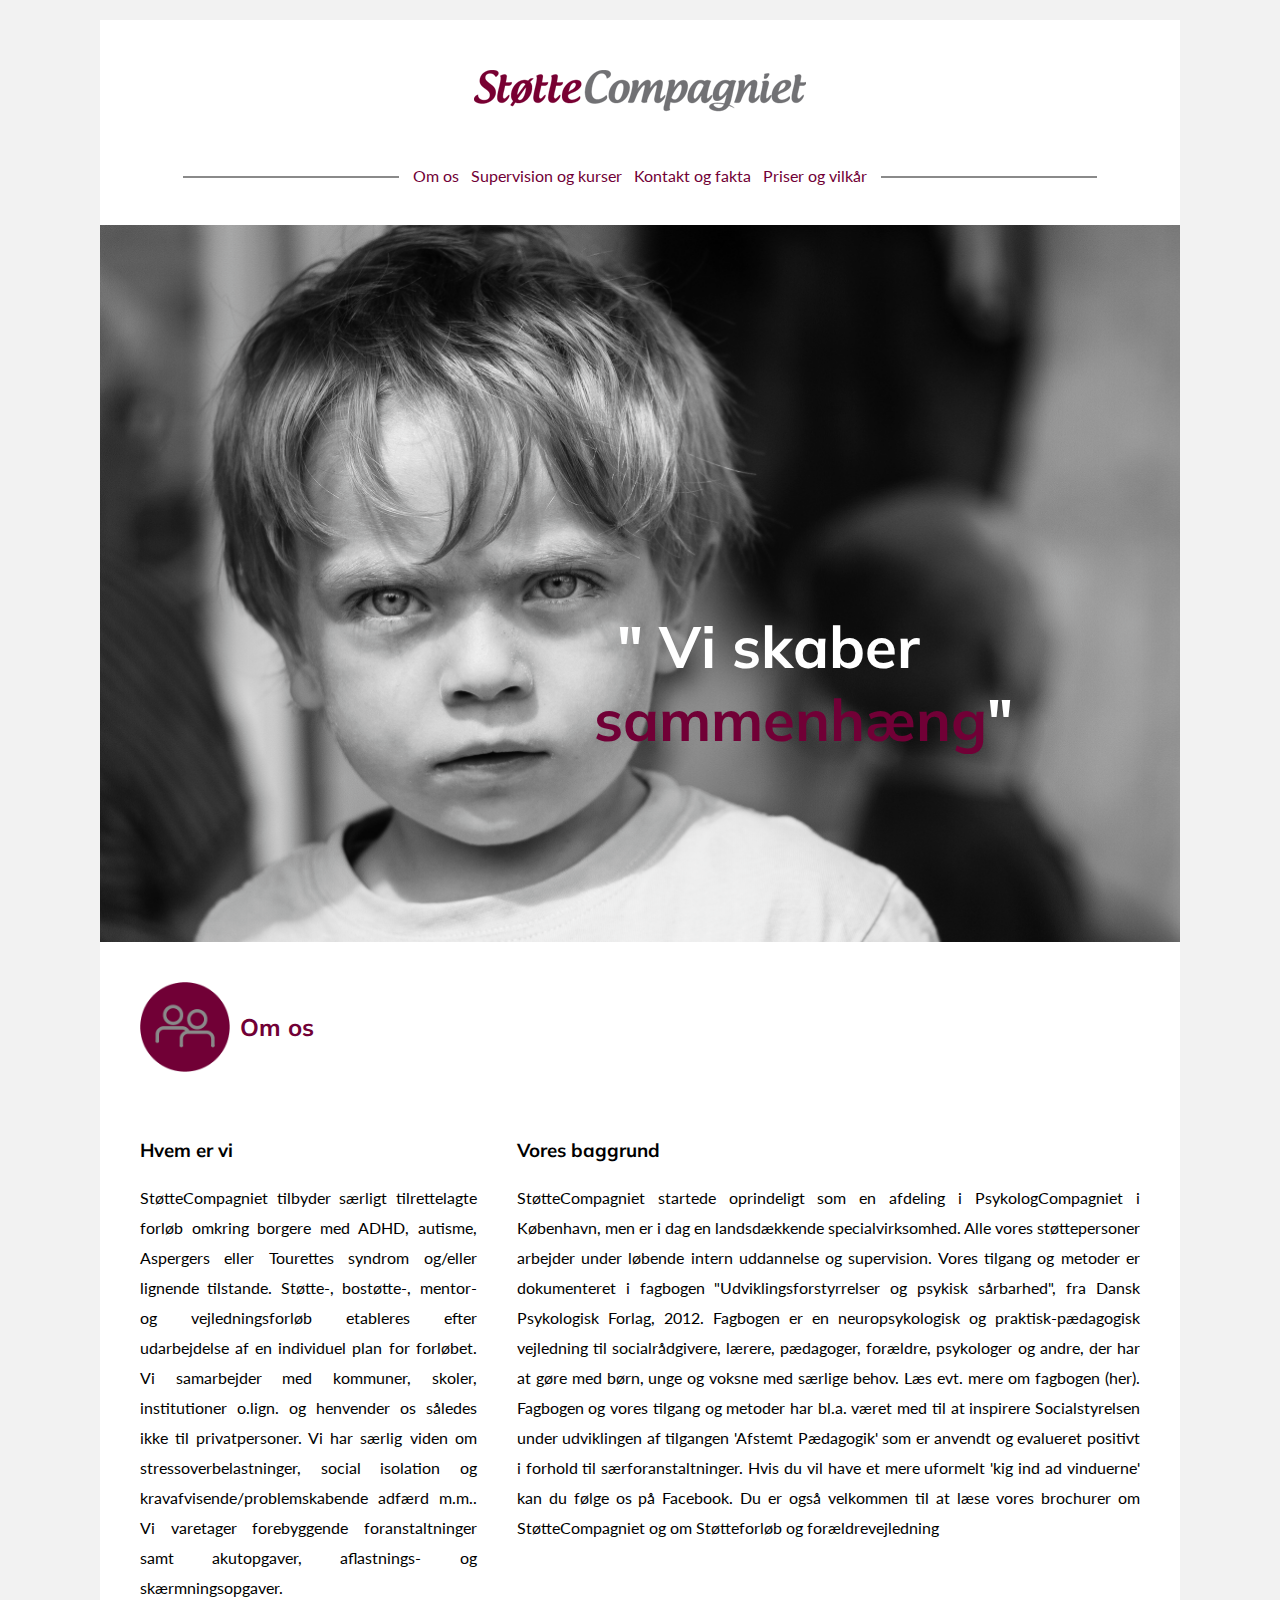
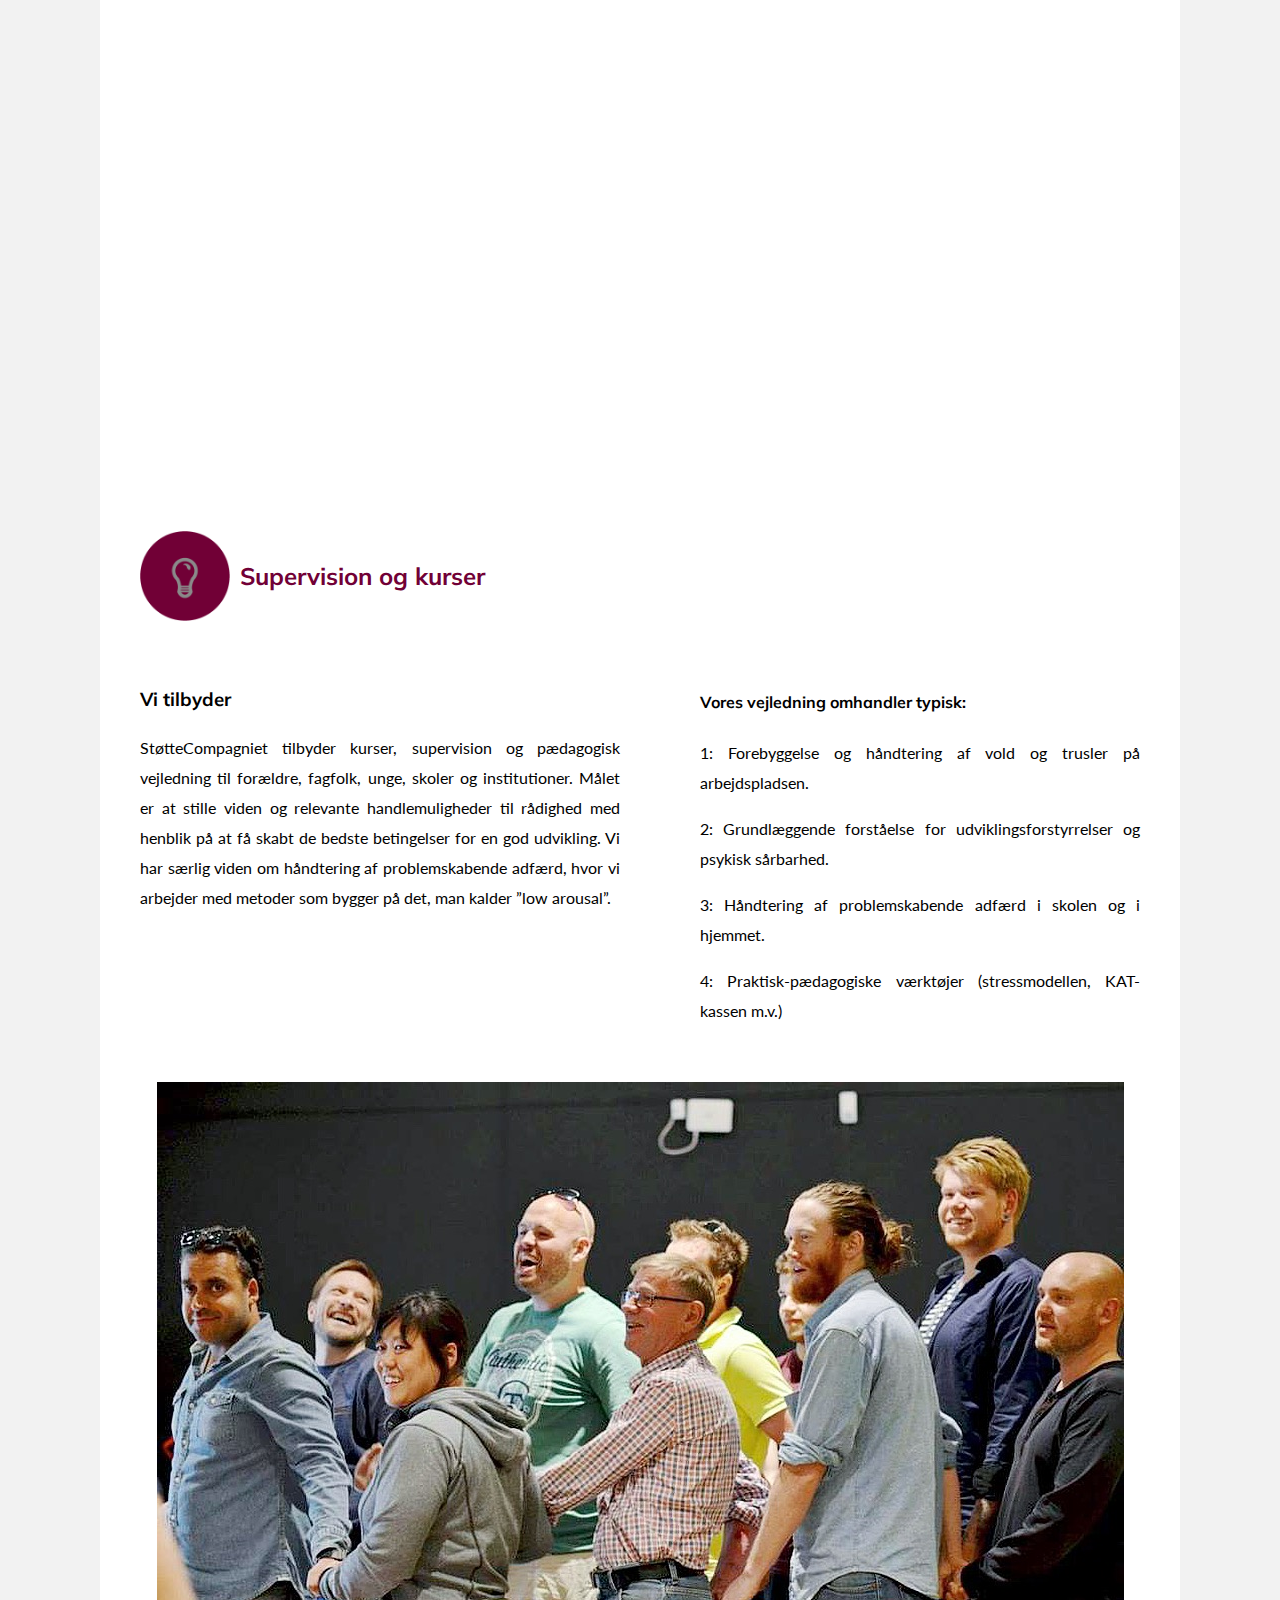
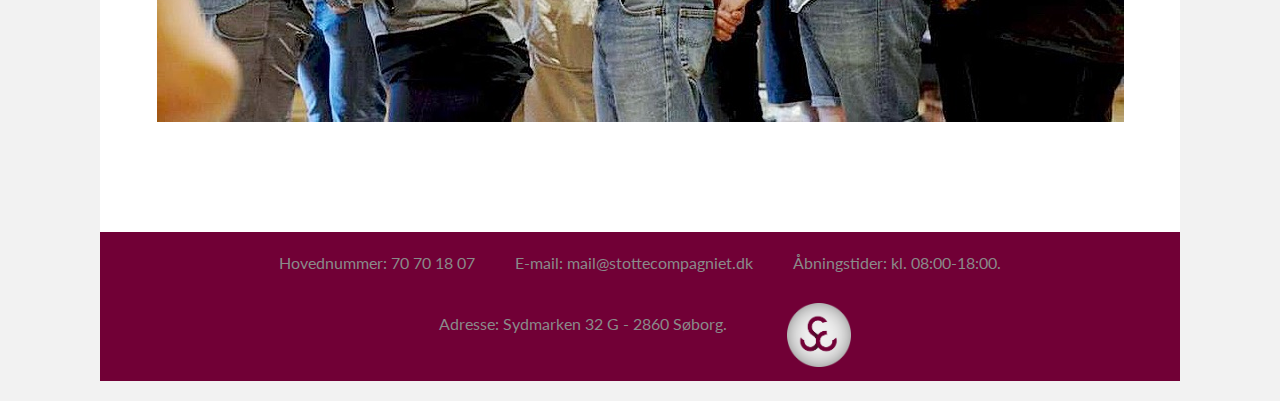
<file: index.html>
<!DOCTYPE html>
<html lang="da">

<head>
    <meta charset="utf-8">
    <meta name="viewport" content="width=device-width, initial-scale=1.0">
    <title>Støttecompagniet</title>
    <meta name="robots" content="noindex">
    <link rel="stylesheet" href="style.css">
    <link href="https://fonts.googleapis.com/css?family=Lato|Muli:400,700" rel="stylesheet"> </head>

<body>
    <div class="sider">
        <header>
            <div class="logo_top"> <img src="images/scdklogo.png"> </div>
            <div class="nav_wrapper">
                <div class="linie"></div>
                <nav> <a href="#om">Om os</a> <a href="#kurser">Supervision og kurser</a> <a href="#kontakt_fakta">Kontakt og fakta</a> <a href="priser.html">Priser og vilkår</a></nav>
                <div class="linie"></div>
            </div>
        </header>
        <section id="splash">
            <div class="text_overlay">
                <h5 class="skaber">" Vi skaber</h5>
                <div class="bottom_text">
                    <h5 class="sammen">sammenhæng </h5>
                    <h5 class="end">"</h5>
                </div>
            </div>
        </section>
        <section id="om">
            <div class="container">
                <div> <img class="om_logo" src="images/ikoner/Logo_mennesker@0.5x.png"> </div>
                <h2>Om os</h2>
            </div>
            <div class="section_wrapper">
                <div class="column_wrapper">
                    <div class="column_narrow">
                        <h3>Hvem er vi</h3>
                        <p> StøtteCompagniet tilbyder særligt tilrettelagte forløb omkring borgere med ADHD, autisme, Aspergers eller Tourettes syndrom og/eller lignende tilstande. Støtte-, bostøtte-, mentor- og vejledningsforløb etableres efter udarbejdelse af en individuel plan for forløbet. Vi samarbejder med kommuner, skoler, institutioner o.lign. og henvender os således ikke til privatpersoner. Vi har særlig viden om stressoverbelastninger, social isolation og kravafvisende/problemskabende adfærd m.m.. Vi varetager forebyggende foranstaltninger samt akutopgaver, aflastnings- og skærmningsopgaver. </p>
                    </div>
                    <div class="column_wide">
                        <h3>Vores baggrund</h3>
                        <p> StøtteCompagniet startede oprindeligt som en afdeling i PsykologCompagniet i København, men er i dag en landsdækkende specialvirksomhed. Alle vores støttepersoner arbejder under løbende intern uddannelse og supervision. Vores tilgang og metoder er dokumenteret i fagbogen "Udviklingsforstyrrelser og psykisk sårbarhed", fra Dansk Psykologisk Forlag, 2012. Fagbogen er en neuropsykologisk og praktisk-pædagogisk vejledning til socialrådgivere, lærere, pædagoger, forældre, psykologer og andre, der har at gøre med børn, unge og voksne med særlige behov. Læs evt. mere om fagbogen (her). Fagbogen og vores tilgang og metoder har bl.a. været med til at inspirere Socialstyrelsen under udviklingen af tilgangen 'Afstemt Pædagogik' som er anvendt og evalueret positivt i forhold til særforanstaltninger. Hvis du vil have et mere uformelt 'kig ind ad vinduerne' kan du følge os på <a href="https://www.facebook.com/StotteCompagniet/">Facebook</a>. Du er også velkommen til at læse vores brochurer om StøtteCompagniet og om Støtteforløb og forældrevejledning </p>
                    </div>
                </div>
                <div class="youtube_flex">
                    <div class="hs-responsive-embed-youtube">
                        <iframe width="560" height="315" src="https://www.youtube.com/embed/r3E-qI_5f7Q" frameborder="0" allowfullscreen></iframe>
                    </div>
                </div>
            </div>
        </section>
        <section id="kurser">
            <div class="container">
                <div> <img class="kurser_logo" src="images/ikoner/ikon_paere@0.5x.png"> </div>
                 <h2>Supervision og kurser</h2>
            </div>
            <div class="section_wrapper">
                <div class="column">
                    <div class="tilbud">
                        <h3>Vi tilbyder</h3>
                        <p> StøtteCompagniet tilbyder kurser, supervision og pædagogisk vejledning til forældre, fagfolk, unge, skoler og institutioner. Målet er at stille viden og relevante handlemuligheder til rådighed med henblik på at få skabt de bedste betingelser for en god udvikling. Vi har særlig viden om håndtering af problemskabende adfærd, hvor vi arbejder med metoder som bygger på det, man kalder ”low arousal”.</p>
                    </div>
                    <div class="vejledning">
                        <h4>Vores vejledning omhandler typisk:</h4>

                        <p>1: Forebyggelse og håndtering af vold og trusler på arbejdspladsen.</p>
                        <p>2: Grundlæggende forståelse for udviklingsforstyrrelser og psykisk sårbarhed.</p>
                        <p>3: Håndtering af problemskabende adfærd i skolen og i hjemmet.</p>
                        <p>4: Praktisk-pædagogiske værktøjer (stressmodellen, KAT-kassen m.v.)</p>
                    </div>
                </div>
                <div class="kurser_img_con">
                <div>
                <img src="images/IMG_7926.JPG">
                    </div>
                </div>
            </div>
        </section>
        <footer>
            <section id="kontakt_fakta">
                <div class="section_wrapper">
                    <div class="fakta">
                        <p>Hovednummer: 70 70 18 07</p>
                    </div>
                    <div class="fakta">
                        <p> E-mail: mail@stottecompagniet.dk</p>
                    </div>
                    <div class="fakta">
                        <p>Åbningstider: kl. 08:00-18:00.</p>
                    </div>
                    <div class="fakta">
                        <p> Adresse: Sydmarken 32 G - 2860 Søborg.</p>
                    </div>
                    <div class="fakta_img"> <img src="images/logo_1.png"> </div>
                </div>
            </section>
        </footer>
    </div>
</body>

</html>
</file>
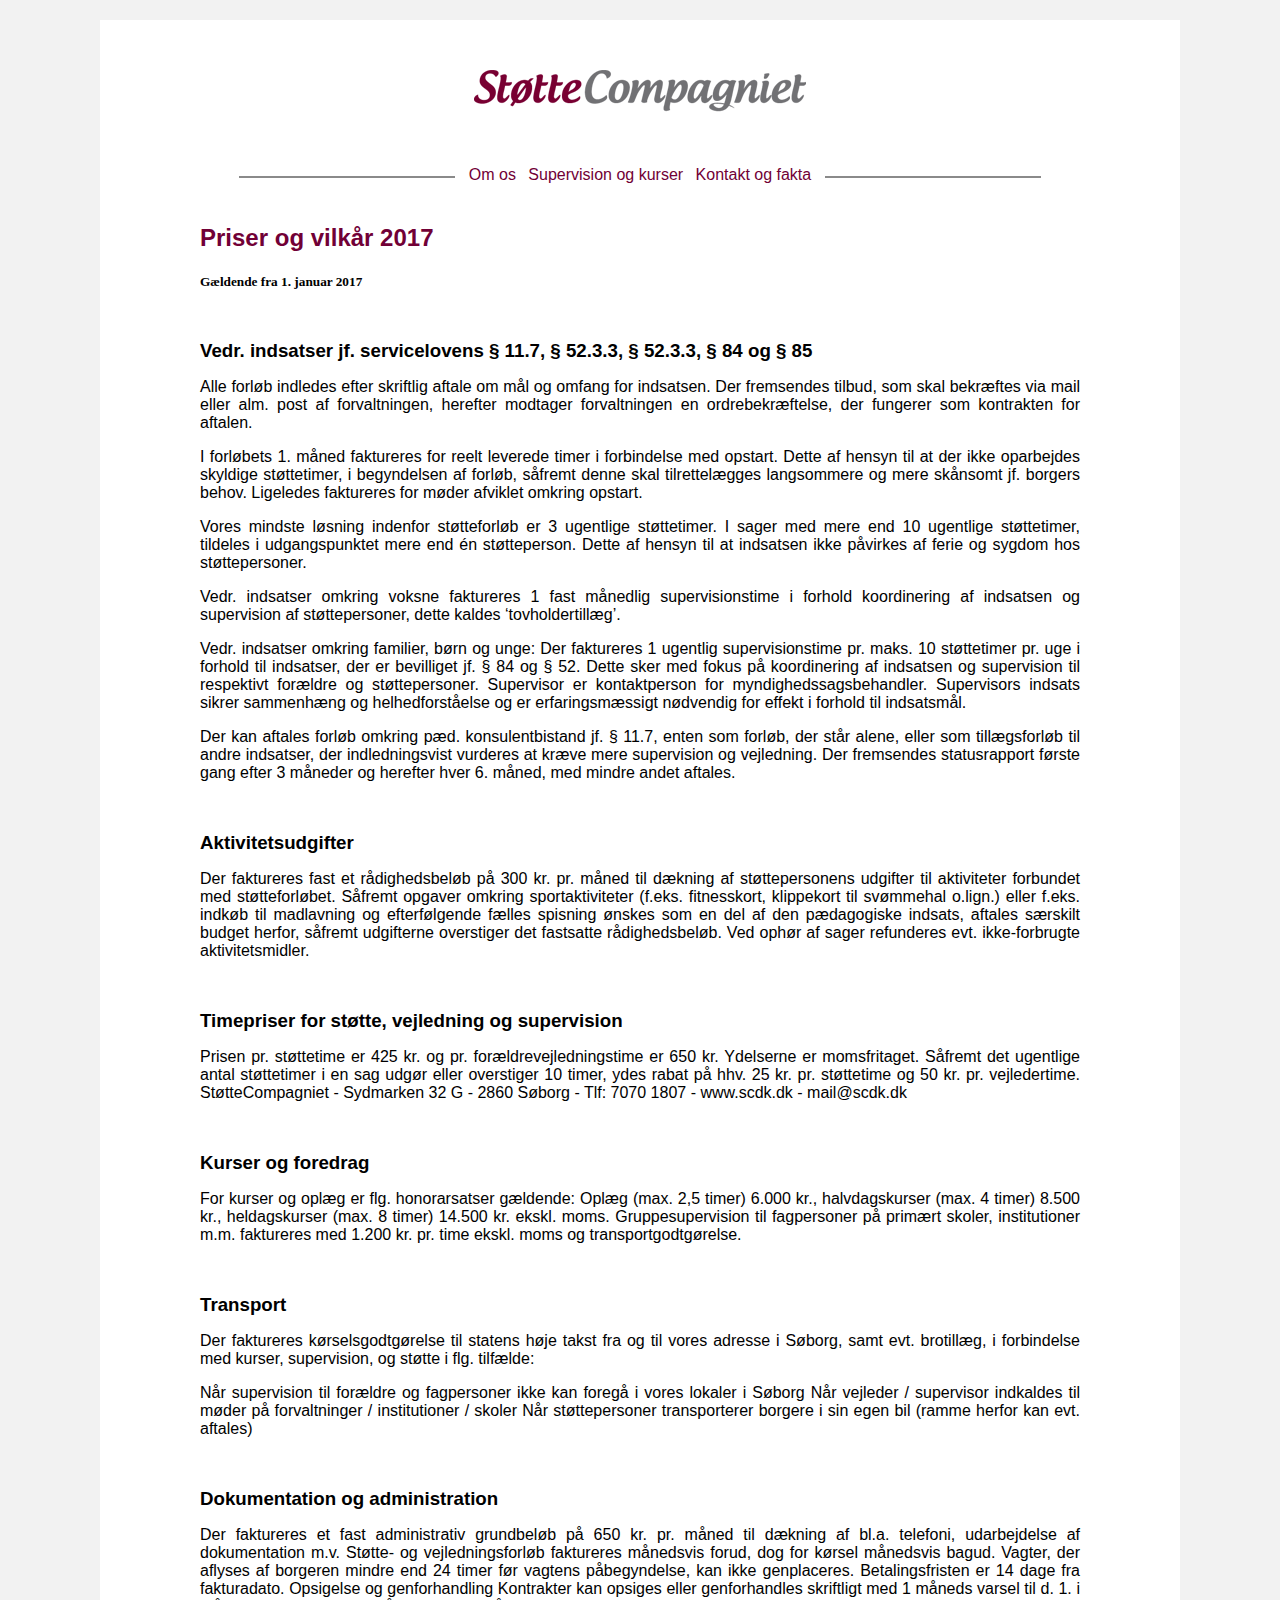
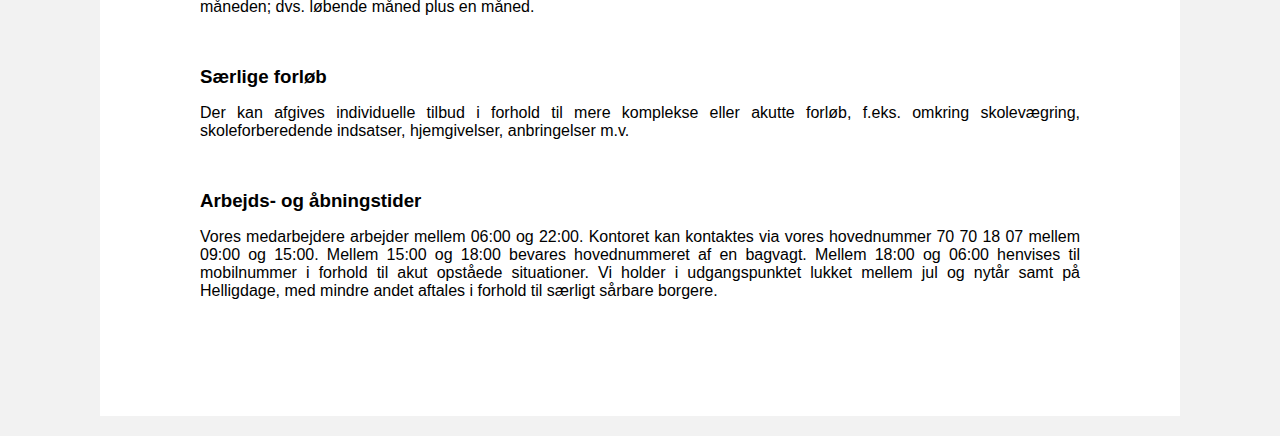
<file: priser.html>
<!DOCTYPE html>
<html lang="da">

<head>
    <meta charset="utf-8">
    <meta name="viewport" content="width=device-width, initial-scale=1.0">
    <title>Priser</title>
    <link rel="stylesheet" href="style.css"> </head>

<body>
    <div class="sider">
        <header>
            <div class="logo_top"> <img src="images/scdklogo.png"> </div>
            <div class="nav_wrapper">
                <div class="linie"></div>
                <nav> <a href="../#om">Om os</a> <a href="../#kurser">Supervision og kurser</a> <a href="../#kontakt_fakta">Kontakt og fakta</a></nav>
                <div class="linie"></div>
            </div>
        </header>
        <section id="priser_vilkår">
            <div class="tekst">
                <h2>Priser og vilkår 2017</h2>
                <h5>Gældende fra 1. januar 2017</h5>
                <h3>Vedr. indsatser jf. servicelovens § 11.7, § 52.3.3, § 52.3.3, § 84 og § 85</h3>
                <p>Alle forløb indledes efter skriftlig aftale om mål og omfang for indsatsen. Der fremsendes tilbud, som skal bekræftes via mail eller alm. post af forvaltningen, herefter modtager forvaltningen en ordrebekræftelse, der fungerer som kontrakten for aftalen.</p>
                <p>I forløbets 1. måned faktureres for reelt leverede timer i forbindelse med opstart. Dette af hensyn til at der ikke oparbejdes skyldige støttetimer, i begyndelsen af forløb, såfremt denne skal tilrettelægges langsommere og mere skånsomt jf. borgers behov. Ligeledes faktureres for møder afviklet omkring opstart.</p>
                <p>Vores mindste løsning indenfor støtteforløb er 3 ugentlige støttetimer. I sager med mere end 10 ugentlige støttetimer, tildeles i udgangspunktet mere end én støtteperson. Dette af hensyn til at indsatsen ikke påvirkes af ferie og sygdom hos støttepersoner.</p>
                <p>Vedr. indsatser omkring voksne faktureres 1 fast månedlig supervisionstime i forhold koordinering af indsatsen og supervision af støttepersoner, dette kaldes ‘tovholdertillæg’.</p>
                <p>Vedr. indsatser omkring familier, børn og unge: Der faktureres 1 ugentlig supervisionstime pr. maks. 10 støttetimer pr. uge i forhold til indsatser, der er bevilliget jf. § 84 og § 52. Dette sker med fokus på koordinering af indsatsen og supervision til respektivt forældre og støttepersoner. Supervisor er kontaktperson for myndighedssagsbehandler. Supervisors indsats sikrer sammenhæng og helhedforståelse og er erfaringsmæssigt nødvendig for effekt i forhold til indsatsmål.</p>
                <p>Der kan aftales forløb omkring pæd. konsulentbistand jf. § 11.7, enten som forløb, der står alene, eller som tillægsforløb til andre indsatser, der indledningsvist vurderes at kræve mere supervision og vejledning. Der fremsendes statusrapport første gang efter 3 måneder og herefter hver 6. måned, med mindre andet aftales.</p>
                <h3>Aktivitetsudgifter</h3>
                <p>Der faktureres fast et rådighedsbeløb på 300 kr. pr. måned til dækning af støttepersonens udgifter til aktiviteter forbundet med støtteforløbet. Såfremt opgaver omkring sportaktiviteter (f.eks. fitnesskort, klippekort til svømmehal o.lign.) eller f.eks. indkøb til madlavning og efterfølgende fælles spisning ønskes som en del af den pædagogiske indsats, aftales særskilt budget herfor, såfremt udgifterne overstiger det fastsatte rådighedsbeløb. Ved ophør af sager refunderes evt. ikke-forbrugte aktivitetsmidler.</p>
                <h3>Timepriser for støtte, vejledning og supervision</h3>
                <p>Prisen pr. støttetime er 425 kr. og pr. forældrevejledningstime er 650 kr. Ydelserne er momsfritaget. Såfremt det ugentlige antal støttetimer i en sag udgør eller overstiger 10 timer, ydes rabat på hhv. 25 kr. pr. støttetime og 50 kr. pr. vejledertime. StøtteCompagniet - Sydmarken 32 G - 2860 Søborg - Tlf: 7070 1807 - www.scdk.dk - mail@scdk.dk</p>
                <h3>Kurser og foredrag</h3>
                <p>For kurser og oplæg er flg. honorarsatser gældende: Oplæg (max. 2,5 timer) 6.000 kr., halvdagskurser (max. 4 timer) 8.500 kr., heldagskurser (max. 8 timer) 14.500 kr. ekskl. moms. Gruppesupervision til fagpersoner på primært skoler, institutioner m.m. faktureres med 1.200 kr. pr. time ekskl. moms og transportgodtgørelse.</p>
                <h3>Transport</h3>
                <p>Der faktureres kørselsgodtgørelse til statens høje takst fra og til vores adresse i Søborg, samt evt. brotillæg, i forbindelse med kurser, supervision, og støtte i flg. tilfælde:</p>
                <p>Når supervision til forældre og fagpersoner ikke kan foregå i vores lokaler i Søborg Når vejleder / supervisor indkaldes til møder på forvaltninger / institutioner / skoler Når støttepersoner transporterer borgere i sin egen bil (ramme herfor kan evt. aftales)</p>
                <h3>Dokumentation og administration</h3>
                <p>Der faktureres et fast administrativ grundbeløb på 650 kr. pr. måned til dækning af bl.a. telefoni, udarbejdelse af dokumentation m.v. Støtte- og vejledningsforløb faktureres månedsvis forud, dog for kørsel månedsvis bagud. Vagter, der aflyses af borgeren mindre end 24 timer før vagtens påbegyndelse, kan ikke genplaceres. Betalingsfristen er 14 dage fra fakturadato. Opsigelse og genforhandling Kontrakter kan opsiges eller genforhandles skriftligt med 1 måneds varsel til d. 1. i måneden; dvs. løbende måned plus en måned.</p>
                <h3>Særlige forløb</h3>
                <p>Der kan afgives individuelle tilbud i forhold til mere komplekse eller akutte forløb, f.eks. omkring skolevægring, skoleforberedende indsatser, hjemgivelser, anbringelser m.v.</p>
                <h3>Arbejds- og åbningstider</h3>
                <p>Vores medarbejdere arbejder mellem 06:00 og 22:00. Kontoret kan kontaktes via vores hovednummer 70 70 18 07 mellem 09:00 og 15:00. Mellem 15:00 og 18:00 bevares hovednummeret af en bagvagt. Mellem 18:00 og 06:00 henvises til mobilnummer i forhold til akut opståede situationer. Vi holder i udgangspunktet lukket mellem jul og nytår samt på Helligdage, med mindre andet aftales i forhold til særligt sårbare borgere.</p>
            </div>
        </section>
    </div>
</body>

</html>
</file>
<file: style.css>
/* **** Billeder **** */

.om_img img {
    width: 40vw;
    margin: 0px 10px 10px 40px;
}

.kurser_img img {
    width: 40vw;
    margin: 0px 40px 10px 10px;
}


/* **** Billeder slut **** */

p {
    text-align: justify;
}

h3 {
    font-family: 'Muli', sans-serif;
}

h4 {
    font-family: 'Muli', sans-serif;
}

body {
    margin: 0;
    padding: 0;
    background-color: white;
}

.sider {
    max-width: 1400px;
    border-left: 100px solid #F2F2F2;
    border-right: 100px solid #F2F2F2;
    border-top: 20px solid #F2F2F2;
    border-bottom: 20px solid #f2f2f2;
}

@media screen and (max-width: 1200px) {
    .sider {
        border-left: 0px;
        border-right: 0px;
        border-top: 0px;
    }
}


/* **** Menu **** */

.logo_top {
    text-align: center;
    margin-top: 50px;
    margin-bottom: 40px;
}

.nav_wrapper {
    display: flex;
    flex-wrap: wrap;
    justify-content: center;
    margin-bottom: 20px;
}

.linie {
    width: 20%;
    border-top: solid 2px #8a8a8a;
    margin-top: 20px;
    margin-left: 10px;
    margin-right: 10px;
}

@media screen and (max-width: 970px) {
    .linie {
        width: 0;
        border-top: solid 0px white;
        margin-top: 10px;
        margin-left: 10px;
        margin-right: 10px;
    }
}

header nav {
    font-family: 'Lato', sans-serif;
    text-align: center;
}

header nav a {
    text-decoration: none;
    color: #710036;
    padding-left: 4px;
    padding-right: 4px;
    padding-top: 10px;
    margin-bottom: 20px;
    display: block;
}

header nav a:hover {
    color: #8a8a8a;
}

@media screen and (min-width: 675px) {
    header nav a {
        display: inline-block;
    }
}


/* **** Menu slut **** */

/** youtube video **/

#splash {
    width: 80%;
    top: 0;
    right: 0;
    bottom: 0;
    left: 0;
    margin: auto;
}

.hs-responsive-embed-youtube iframe {
    position: absolute;
    width: 100%;
    height: 100%;
}

.hs-responsive-embed-youtube {
    position: relative;
    padding-bottom: 56.25%;
}

.youtube_flex {
    width: 60vw;
    align-self: center;
}


/** youtube video slut **/

/** om os **/

#om h2 {
    display: inline;
    padding: 10px;
}

.om_logo {
    width: 80px;
}

#om {
    margin-top: 40px;
}

#om a {
    text-decoration: none;
    color: black;
}

#om a:hover {
    color: #710036;
}

.container {
    display: flex;
    justify-content: center;
    flex-wrap: wrap;
    width: 40vw;
}

#om .section_wrapper {
    display: flex;
    flex-direction: column;
    flex-wrap: wrap;
    line-height: 30px;
}

#om .column_wide {
    flex-grow: 2;
    flex-basis: 350px;
    margin: 20px;
}

#om .column_narrow {
    flex-grow: 1;
    flex-basis: 200px;
    margin: 20px;
}

.column_wrapper {
    display: flex;
    flex-wrap: wrap;
    margin: 20px;
}

#om .om_logo {
    width: 90px;
}

#om .container {
    justify-content: flex-start;
    margin-left: 40px;
}

@media screen and (max-width: 1200px) {
    #om .container {
        display: flex;
        justify-content: left;
        flex-wrap: wrap;
        align-items: center;
        width: 100%;
        flex-direction: column;
        margin-left: 0;
    }
    #om .om_logo {
        width: 120px;
    }
}


/** om os slut **/

/* **** Supervision og kurser **** */

#kurser h2 {
    display: inline;
    padding: 10px;
}

.kurser_logo {
    width: 80px;
}

#kurser {
    margin-top: 40px;
}



#kurser .container {
    display: flex;
    justify-content: center;
    flex-wrap: wrap;
    width: 40vw;
}

#kurser .kurser_logo {
    width: 90px;
}

#kurser .container {
    justify-content: flex-start;
    margin-left: 40px;
}

@media screen and (max-width: 1200px) {
    #kurser .container {
        display: flex;
        justify-content: left;
        flex-wrap: wrap;
        align-items: center;
        width: 100%;
        flex-direction: column;
        margin-left: 0;
    }
    #kurser .kurser_logo {
        width: 120px;
    }
}


#kurser .column {
    display: flex;
    flex-wrap: wrap;
    justify-content: space-between;
}

#kurser .tilbud {
    flex-grow: 2;
    flex-basis: 200px;
    margin: 40px;
}

#kurser .vejledning {
    flex-grow: 1;
    flex-basis: 300px;
    margin: 40px;
    margin-left: 40px;
}

#kurser .section_wrapper {
    width: 100%;
    flex-direction: column;
    line-height: 30px;
    display: flex;
}



.kurser_img_con {
    display: flex;
    justify-content: center;
    margin-bottom: 100px;
}


/* **** Supervision og kurser slut **** */

h2 {
    font-family: 'Muli', sans-serif;
    color: #710036
}

p {
    font-family: 'Lato', sans-serif;
}

.section_wrapper {
    display: flex;
    flex-wrap: wrap;
    justify-content: center;
}

#kurser .column {
    position: relative;
}

.column_content {
    display: flex;
    flex-wrap: wrap;
    justify-content: center;
    flex-direction: row;
}

.fakta_tekst {
    flex-basis: 100px;
}

.column_right {
    flex-basis: 200px;
}


/* **** Priser og vilkår **** */

#priser_vilkår .tekst {
    margin: 0 100px;
    text-align: justify;
    justify-content: center;
}

#priser_vilkår h3 {
    margin: 50px 0px 0px;
}

#priser_vilkår {
    padding-bottom: 100px;
}


/** splash **/

#splash {
    margin: 0;
    padding: 0;
    display: flex;
    align-items: center;
}


/*mobil potrait*/

#splash {
    background-image: url(images/splash/mobil_potrait.png);
    height: 167vw;
    width: 100%;
    background-repeat: no-repeat;
    background-size: cover;
}


/*mobil_landscape*/

@media screen and (max-width: 627px) and (min-width:376px) and (orientation:landscape) {
    #splash {
        background-image: url(images/splash/mobil.png);
        height: 56vw;
    }
}


/*tablet-landscape*/

@media screen and (min-width: 628px) and (max-width: 1024px) and (orientation:landscape) {
    #splash {
        height: 75vw;
        background-image: url(images/splash/tablet.png);
    }
}


/*tablet potrait*/

@media screen and (min-width: 376px) {
    #splash {
        background-image: url(images/splash/tablet_landscape.png);
        height: 133vw;
        width: 100%;
    }
}


/*desktop*/

@media screen and (min-width: 700px) and (orientation:landscape) {
    #splash {
        background-image: url(images/splash/web_stor.png);
        height: 56vw;
    }
    .text_overlay {
        margin-top: 200px;
    }
}


/*desktop_retina*/

@media screen and (-webkit-min-device-pixel-ratio: 2) and (min-width: 1025px),
screen and (min-resolution: 192dpi) and (min-width: 1025px) {
    #splash {
        background-image: url(images/splash/retina.png);
        height: 56vw;
    }
}

.text_overlay {
    display: flex;
    flex-direction: column;
    align-items: center;
    font-size: 10vw;
    margin: 0;
    margin-top: 350px;
    width: 100%;
}

.bottom_text {
    display: flex;
    margin-top: 0;
    margin-left: 50px;
    font-family: 'Muli';
    font-weight: 700;
    margin: 0;
}

.skaber {
    font-family: 'Muli';
    color: white;
    margin: 0;
}

.end {
    margin-left: 5px;
    color: white;
    margin: 0;
}

.sammen {
    font-weight: 700;
    color: #710036;
    margin: 0;
    margin-left: 70px;
}

@media screen and (min-width: 770px) {
    .text_overlay {
        font-size: 70px;
        align-items: center;
        margin-left: 20vw;
        width: 100%;
        margin-top: 200px;
    }
}


/* **** Footer **** */

#kontakt_fakta .section_wrapper {
    background-color: #710036;
    color: #8a8a8a;
}

#kontakt_fakta h2 {
    color: #8a8a8a;
}

#kontakt_fakta img {
    width: 5vw;
    margin: 10px;
    margin-left: 40px;
}

#kontakt_fakta .section_wrapper {
    display: flex;
    flex-wrap: wrap;
}

.fakta {
    margin: 20px;
    margin-top: 5px;
    margin-bottom: 5px;
}

@media screen and (max-width: 800px) {
    #kontakt_fakta .section_wrapper {
        display: flex;
        flex-wrap: wrap;
        flex-direction: column;
        align-items: center;
    }
    #kontakt_fakta img {
        width: 15vw
    }
}
</file>
